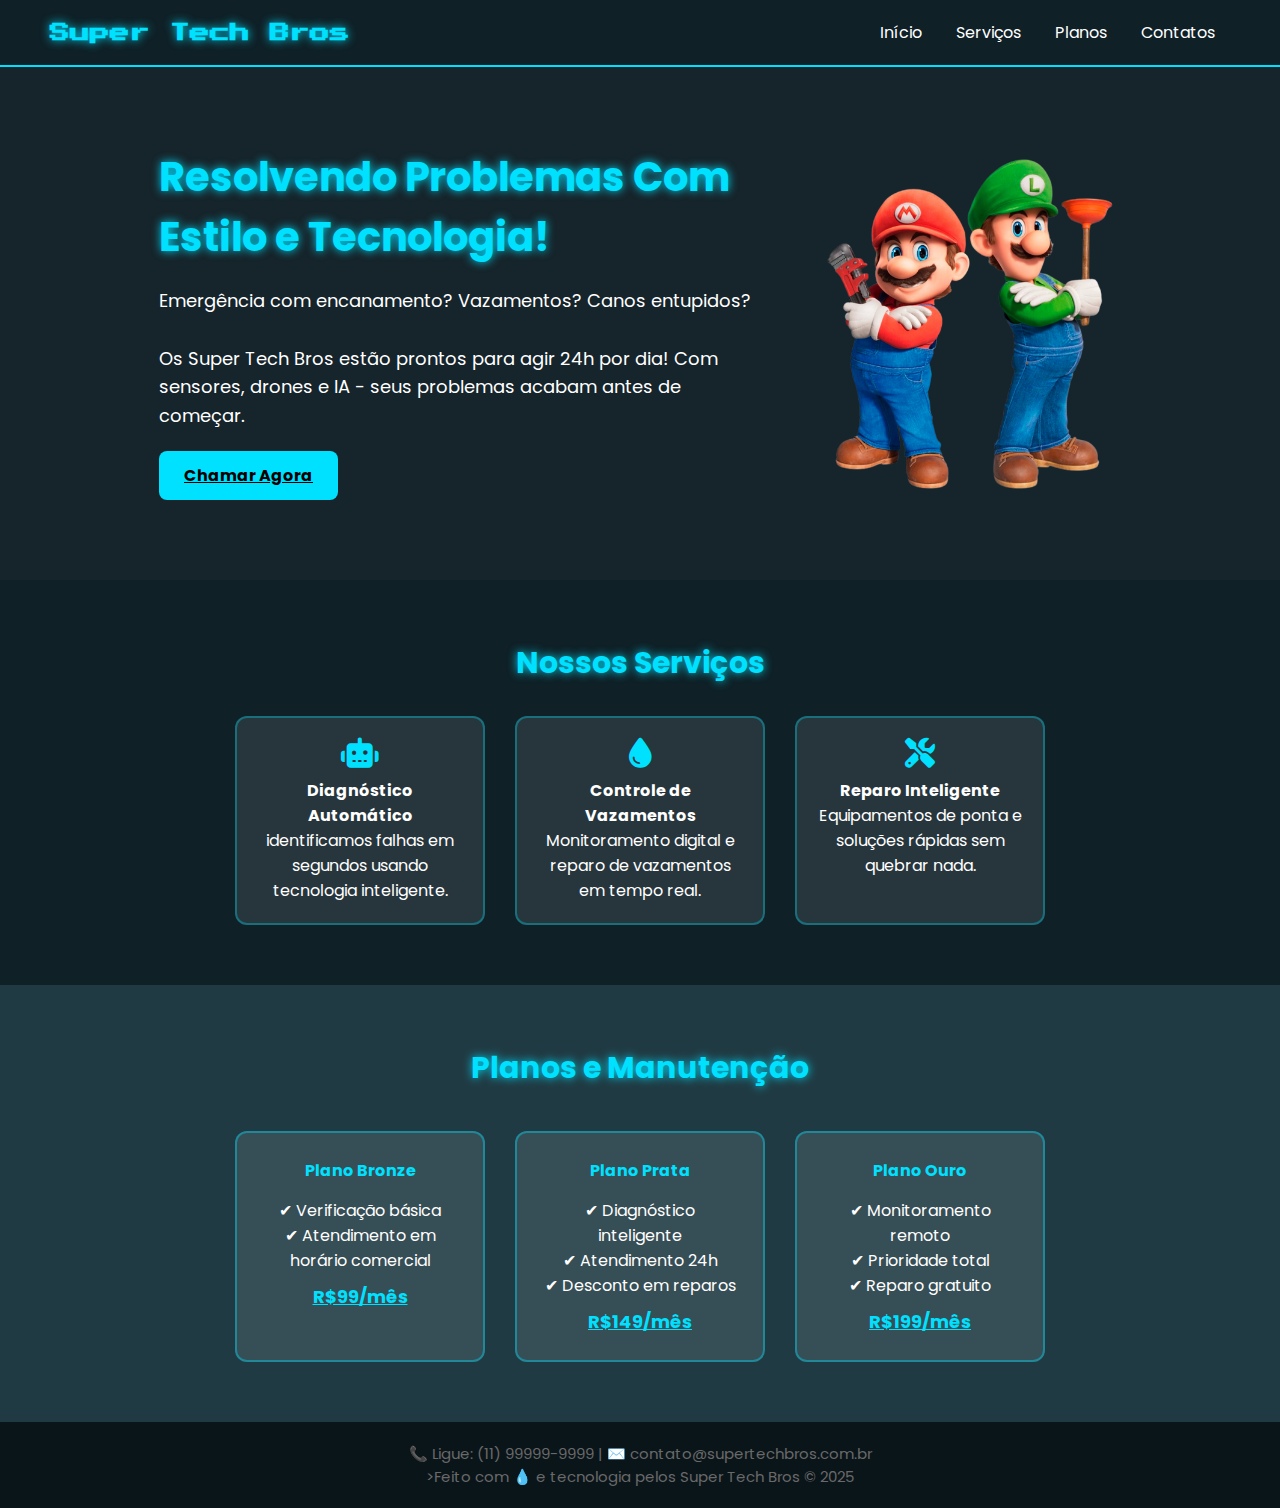
<file: index.html>
<!DOCTYPE html>
<html lang="pt-br">

<head>
    <meta charset="UTF-8">
    <meta name="viewport" content="width=device-width, initial-scale=1.0">
    <title> Super Tech Bros - Reparos Inteligentes </title>

    <link href="https://fonts.googleapis.com/css2?family=Press+Start+2P&family=Poppins:wght@400;700&display=swap"
        rel="stylesheet">
    <link rel="stylesheet" href="https://cdnjs.cloudflare.com/ajax/libs/font-awesome/6.5.0/css/all.min.css">
    <link rel="stylesheet" href="style.css">
</head>

<body>

    <header>
        <h1> Super Tech Bros </h1>
        <nav>
            <a href="#inicio"> Início </a>
            <a href="#servicos"> Serviços </a>
            <a href="#planos"> Planos </a>
            <a href="#contatos"> Contatos </a>
        </nav>
    </header>

    <section class="hero" id="inicio">
        <div class="hero-text">
            <h2> Resolvendo Problemas Com Estilo e Tecnologia! </h2>
            <p>
                Emergência com encanamento? Vazamentos? Canos entupidos?
                <br> <br>
                Os Super Tech Bros estão prontos para agir 24h por dia!
                Com sensores, drones e IA - seus problemas acabam antes de começar.
            </p>
            <a href="#contatos" class="chamar"> Chamar Agora </a>
        </div>

        <img src="img/mario.png" alt="Super Tech Bros">
    </section>

    <section class="services " id="servicos">
        <h3> Nossos Serviços </h3>

        <div class="services-list">
            <div class="card">
                <i class="fa-solid fa-robot"></i>
                <h4> Diagnóstico Automático </h4>
                <p> identificamos falhas em segundos usando tecnologia inteligente. </p>
            </div>

            <div class="card">
                <i class="fa-solid fa-droplet"></i>
                <h4> Controle de Vazamentos </h4>
                <p> Monitoramento digital e reparo de vazamentos em tempo real. </p>
            </div>

            <div class="card">
                <i class="fa-solid fa-screwdriver-wrench"></i>
                <h4> Reparo Inteligente </h4>
                <p> Equipamentos de ponta e soluções rápidas sem quebrar nada. </p>
            </div>
        </div>
    </section>

    <section class="plans" id="planos">
        <h3> Planos e Manutenção </h3>

        <div class="plan-list">
            <div class="plan bronze">
                <h4> Plano Bronze </h4>
                <p>
                    ✔ Verificação básica <br> ✔ Atendimento em horário comercial
                </p>
                <span class="price"> R$99/mês </span>
            </div>


            <div class="plan prata">
                <h4> Plano Prata </h4>
                <p>
                    ✔ Diagnóstico inteligente <br> ✔ Atendimento 24h <br> ✔ Desconto em reparos
                </p>
                <span class="price"> R$149/mês </span>
            </div>

            <div class="plan ouro">
                <h4> Plano Ouro </h4>
                <p>
                    ✔ Monitoramento remoto <br> ✔ Prioridade total <br> ✔ Reparo gratuito
                </p>
                <span class="price"> R$199/mês </span>
            </div>

        </div>
    </section>

    <footer class="contact" id="contatos">
        <p>📞 Ligue: (11) 99999-9999 | ✉️ contato@supertechbros.com.br </p>
        <p>>Feito com 💧 e tecnologia pelos Super Tech Bros © 2025 </p>
    </footer>

</body>

</html>
</file>
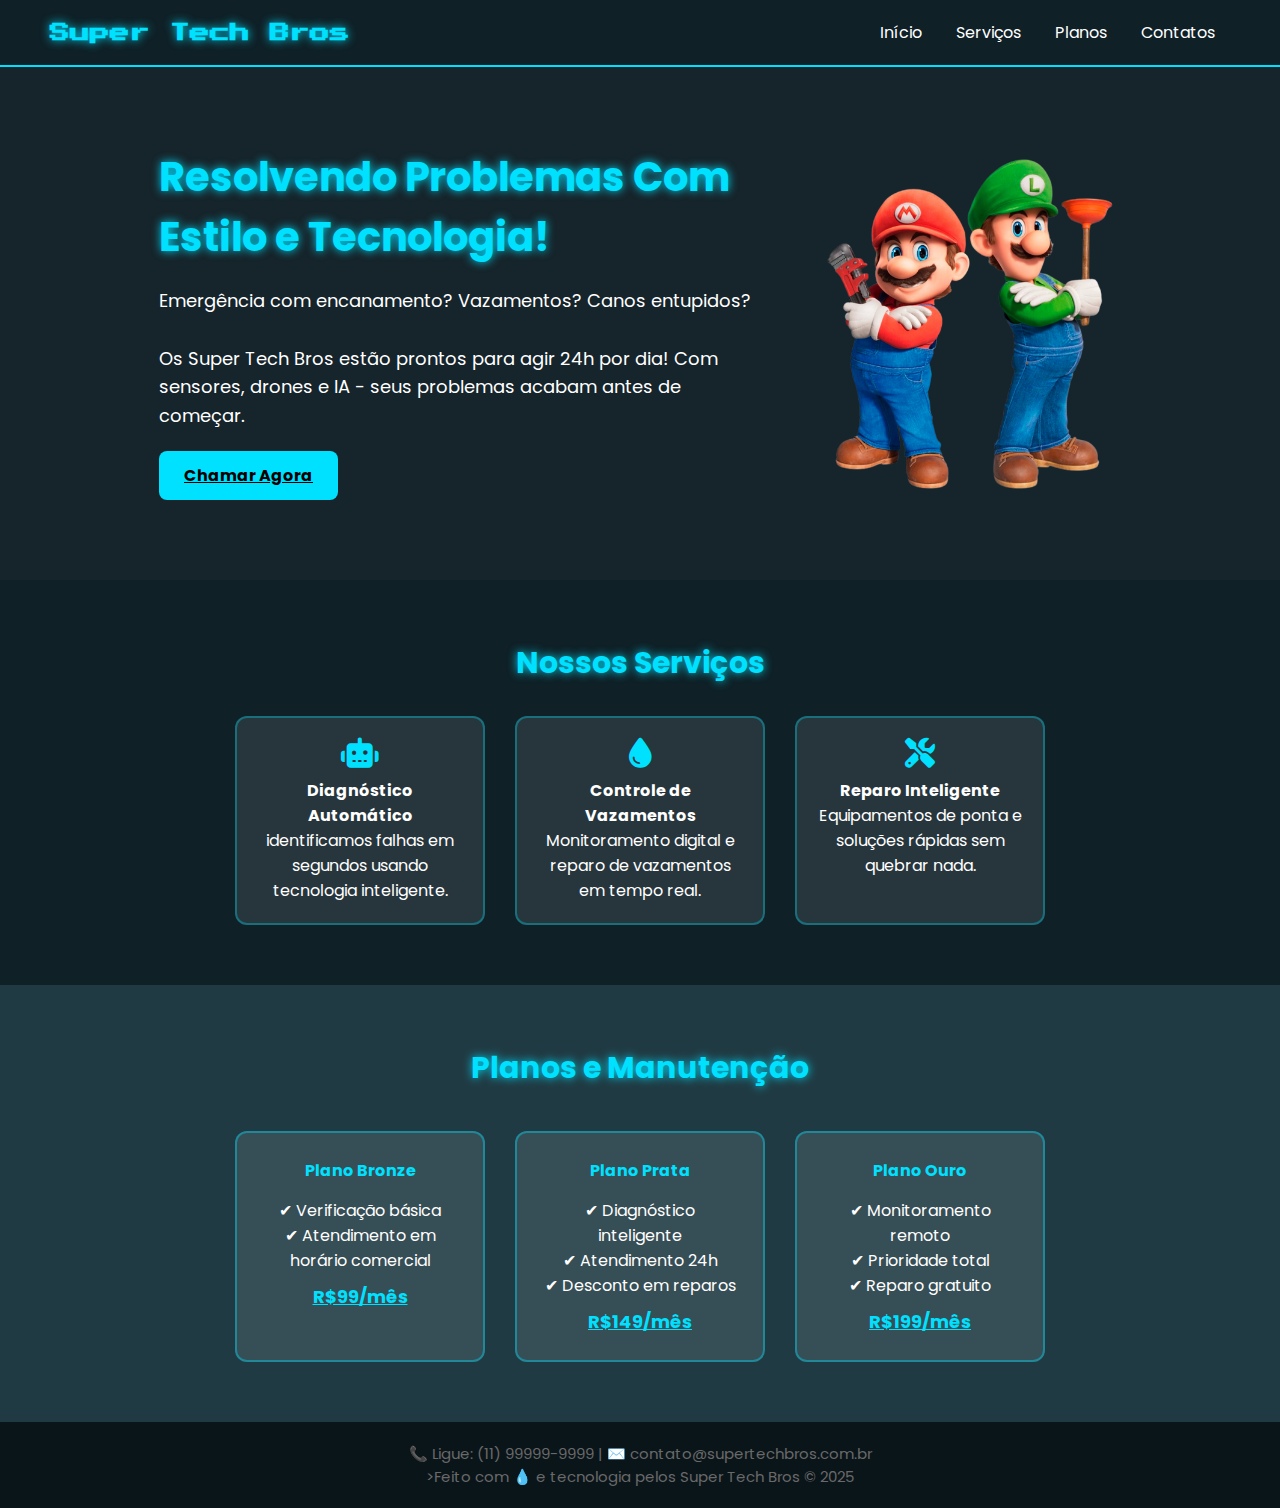
<file: site-Mario/index.html>
<!DOCTYPE html>
<html lang="pt-br">

<head>
    <meta charset="UTF-8">
    <meta name="viewport" content="width=device-width, initial-scale=1.0">
    <title> Super Tech Bros - Reparos Inteligentes </title>

    <link href="https://fonts.googleapis.com/css2?family=Press+Start+2P&family=Poppins:wght@400;700&display=swap"
        rel="stylesheet">
    <link rel="stylesheet" href="https://cdnjs.cloudflare.com/ajax/libs/font-awesome/6.5.0/css/all.min.css">
    <link rel="stylesheet" href="style.css">
</head>

<body>

    <header>
        <h1> Super Tech Bros </h1>
        <nav>
            <a href="#inicio"> Início </a>
            <a href="#servicos"> Serviços </a>
            <a href="#planos"> Planos </a>
            <a href="#contatos"> Contatos </a>
        </nav>
    </header>

    <section class="hero" id="inicio">
        <div class="hero-text">
            <h2> Resolvendo Problemas Com Estilo e Tecnologia! </h2>
            <p>
                Emergência com encanamento? Vazamentos? Canos entupidos?
                <br> <br>
                Os Super Tech Bros estão prontos para agir 24h por dia!
                Com sensores, drones e IA - seus problemas acabam antes de começar.
            </p>
            <a href="#contatos" class="chamar"> Chamar Agora </a>
        </div>

        <img src="img/mario.png" alt="Super Tech Bros">
    </section>

    <section class="services " id="servicos">
        <h3> Nossos Serviços </h3>

        <div class="services-list">
            <div class="card">
                <i class="fa-solid fa-robot"></i>
                <h4> Diagnóstico Automático </h4>
                <p> identificamos falhas em segundos usando tecnologia inteligente. </p>
            </div>

            <div class="card">
                <i class="fa-solid fa-droplet"></i>
                <h4> Controle de Vazamentos </h4>
                <p> Monitoramento digital e reparo de vazamentos em tempo real. </p>
            </div>

            <div class="card">
                <i class="fa-solid fa-screwdriver-wrench"></i>
                <h4> Reparo Inteligente </h4>
                <p> Equipamentos de ponta e soluções rápidas sem quebrar nada. </p>
            </div>
        </div>
    </section>

    <section class="plans" id="planos">
        <h3> Planos e Manutenção </h3>

        <div class="plan-list">
            <div class="plan bronze">
                <h4> Plano Bronze </h4>
                <p>
                    ✔ Verificação básica <br> ✔ Atendimento em horário comercial
                </p>
                <span class="price"> R$99/mês </span>
            </div>


            <div class="plan prata">
                <h4> Plano Prata </h4>
                <p>
                    ✔ Diagnóstico inteligente <br> ✔ Atendimento 24h <br> ✔ Desconto em reparos
                </p>
                <span class="price"> R$149/mês </span>
            </div>

            <div class="plan ouro">
                <h4> Plano Ouro </h4>
                <p>
                    ✔ Monitoramento remoto <br> ✔ Prioridade total <br> ✔ Reparo gratuito
                </p>
                <span class="price"> R$199/mês </span>
            </div>

        </div>
    </section>

    <footer class="contact" id="contatos">
        <p>📞 Ligue: (11) 99999-9999 | ✉️ contato@supertechbros.com.br </p>
        <p>>Feito com 💧 e tecnologia pelos Super Tech Bros © 2025 </p>
    </footer>

</body>

</html>
</file>
<file: style.css>
* {
    margin: 0;
    padding: 0;
    box-sizing: border-box;
}

body {
    font-family: 'Poppins', sans-serif;
    background: radial-gradient(circle at center, #0f2027, #203a43, #2c5364);
    color: #fff;
    overflow-x: hidden;
}



/* HEADER */

header {
    color: #0f2027;
    display: flex;
    justify-content: space-between;
    align-items: center;
    padding: 20px 50px;
    background-color: #0f2027;
    border-bottom: 2px solid #00e0ff;
    position: sticky;
    top: 0;
    z-index: 10;
}

header h1 {
    font-family: 'Press Start 2P', cursive;
    font-size: 20px;
    color: #00e0ff;
    text-shadow: 0 0 10px #00e0ff;
}

nav a {
    color: white;
    text-decoration: none;
    margin: 0 15px;
    transition: 0, 3s;
}

nav a:hover {
    color: #00e0ff;
}



/* SECTION HERO */

.hero {
    display: flex;
    justify-content: space-around;
    align-items: center;
    padding: 80px 10%;
    flex-wrap: wrap;
    background-color: #16242b;
}

.hero-text {
    max-width: 600px;
}

.hero-text h2 {

    font-size: 40px;
    color: #00e0ff;
    text-shadow: 0 0 10px #00e0ff;
}

.hero-text p {
    font-size: 18px;
    margin: 20px 0;
    line-height: 1.6;
}

.chamar {
    display: inline-block;
    background-color: #00e0ff;
    color: #000;
    padding: 12px 25px;
    border-radius: 8px;
    font-weight: bold;
    transition: 0.4s;
}

.chamar:hover {
    background-color: #fff;
    color: #111;
    transform: scale(1.05);
}

.hero img {
    width: 300px;
    animation: flutuar 3s ease-in-out infinite;
}

@keyframes flutuar {

    0%,
    100% {
        transform: translateY(0);
    }

    50% {
        transform: translateY(-15px);
    }
}

h2,
h3 {
    animation: brilho 2s ease-in-out infinite;
}

/* SECTION SERVICES */

.services {
    text-align: center;
    padding: 60px 10%;
    background-color: #0f2027;
}

.services h3 {
    font-size: 30px;
    color: #00e0ff;
    text-shadow: 0 0 10px #00e0ff;
    margin-bottom: 30px;
}

.services-list {
    display: flex;
    justify-content: center;
    flex-wrap: wrap;
    gap: 30px;
}

.card {
    border: #00e0ff55 2px solid;
    border-radius: 12px;
    padding: 20px;
    background: rgba(255, 255, 255, 0.1);
    width: 250px;
    transition: 0.3s;
}

.card:hover {
    transform: scale(1.05);
    background-color: rgba(255, 255, 255, 0.2);
}

.card i {
    font-size: 30px;
    color: #00e0ff;
    margin-bottom: 10px;
}



/* SECTION PLANS */
.plans {
    text-align: center;
    padding: 60px 10%;
    background-color: #203a43;
}

.plans h3 {
    font-size: 30px;
    color: #00e0ff;
    text-shadow: 0 0 10px #00e0ff;
    margin-bottom: 40px;
}

.plan-list {
    display: flex;
    justify-content: center;
    flex-wrap: wrap;
    gap: 30px;
}

.plan {
    border: 2px solid #00e0ff66;
    border-radius: 12px;
    padding: 25px;
    background: rgba(255, 255, 255, 0.1);
    width: 250px;
    transition: .3s;
}

.plan:hover {
    transform: scale(1.05);
    background-color: rgba(255, 255, 255, 0.2);
}

.plan h4 {
    color: #00e0ff;
    margin-bottom: 15px;
}

.plan p {
    margin-bottom: 10px;
}

.plan .price {
    display: block;
    margin-top: 10px;
    font-weight: bold;
    color: #00e0ff;
    font-size: 18px;
    cursor: pointer;
    text-decoration: underline;
    transition: .2s;
}

.plan .price:hover {
    color: bisque;
    text-shadow: 0 0 5px #00e0ff;
}



/* SECTION CONTACT */

.contact {
    background-color: #0a151a;
    text-align: center;
    padding: 20px;
    color: dimgray;
    font-size: 15px;
}
</file>
<file: site-Mario/style.css>
* {
    margin: 0;
    padding: 0;
    box-sizing: border-box;
}

body {
    font-family: 'Poppins', sans-serif;
    background: radial-gradient(circle at center, #0f2027, #203a43, #2c5364);
    color: #fff;
    overflow-x: hidden;
}



/* HEADER */

header {
    color: #0f2027;
    display: flex;
    justify-content: space-between;
    align-items: center;
    padding: 20px 50px;
    background-color: #0f2027;
    border-bottom: 2px solid #00e0ff;
    position: sticky;
    top: 0;
    z-index: 10;
}

header h1 {
    font-family: 'Press Start 2P', cursive;
    font-size: 20px;
    color: #00e0ff;
    text-shadow: 0 0 10px #00e0ff;
}

nav a {
    color: white;
    text-decoration: none;
    margin: 0 15px;
    transition: 0, 3s;
}

nav a:hover {
    color: #00e0ff;
}



/* SECTION HERO */

.hero {
    display: flex;
    justify-content: space-around;
    align-items: center;
    padding: 80px 10%;
    flex-wrap: wrap;
    background-color: #16242b;
}

.hero-text {
    max-width: 600px;
}

.hero-text h2 {

    font-size: 40px;
    color: #00e0ff;
    text-shadow: 0 0 10px #00e0ff;
}

.hero-text p {
    font-size: 18px;
    margin: 20px 0;
    line-height: 1.6;
}

.chamar {
    display: inline-block;
    background-color: #00e0ff;
    color: #000;
    padding: 12px 25px;
    border-radius: 8px;
    font-weight: bold;
    transition: 0.4s;
}

.chamar:hover {
    background-color: #fff;
    color: #111;
    transform: scale(1.05);
}

.hero img {
    width: 300px;
    animation: flutuar 3s ease-in-out infinite;
}

@keyframes flutuar {

    0%,
    100% {
        transform: translateY(0);
    }

    50% {
        transform: translateY(-15px);
    }
}

h2,
h3 {
    animation: brilho 2s ease-in-out infinite;
}

/* SECTION SERVICES */

.services {
    text-align: center;
    padding: 60px 10%;
    background-color: #0f2027;
}

.services h3 {
    font-size: 30px;
    color: #00e0ff;
    text-shadow: 0 0 10px #00e0ff;
    margin-bottom: 30px;
}

.services-list {
    display: flex;
    justify-content: center;
    flex-wrap: wrap;
    gap: 30px;
}

.card {
    border: #00e0ff55 2px solid;
    border-radius: 12px;
    padding: 20px;
    background: rgba(255, 255, 255, 0.1);
    width: 250px;
    transition: 0.3s;
}

.card:hover {
    transform: scale(1.05);
    background-color: rgba(255, 255, 255, 0.2);
}

.card i {
    font-size: 30px;
    color: #00e0ff;
    margin-bottom: 10px;
}



/* SECTION PLANS */
.plans {
    text-align: center;
    padding: 60px 10%;
    background-color: #203a43;
}

.plans h3 {
    font-size: 30px;
    color: #00e0ff;
    text-shadow: 0 0 10px #00e0ff;
    margin-bottom: 40px;
}

.plan-list {
    display: flex;
    justify-content: center;
    flex-wrap: wrap;
    gap: 30px;
}

.plan {
    border: 2px solid #00e0ff66;
    border-radius: 12px;
    padding: 25px;
    background: rgba(255, 255, 255, 0.1);
    width: 250px;
    transition: .3s;
}

.plan:hover {
    transform: scale(1.05);
    background-color: rgba(255, 255, 255, 0.2);
}

.plan h4 {
    color: #00e0ff;
    margin-bottom: 15px;
}

.plan p {
    margin-bottom: 10px;
}

.plan .price {
    display: block;
    margin-top: 10px;
    font-weight: bold;
    color: #00e0ff;
    font-size: 18px;
    cursor: pointer;
    text-decoration: underline;
    transition: .2s;
}

.plan .price:hover {
    color: bisque;
    text-shadow: 0 0 5px #00e0ff;
}



/* SECTION CONTACT */

.contact {
    background-color: #0a151a;
    text-align: center;
    padding: 20px;
    color: dimgray;
    font-size: 15px;
}
</file>
